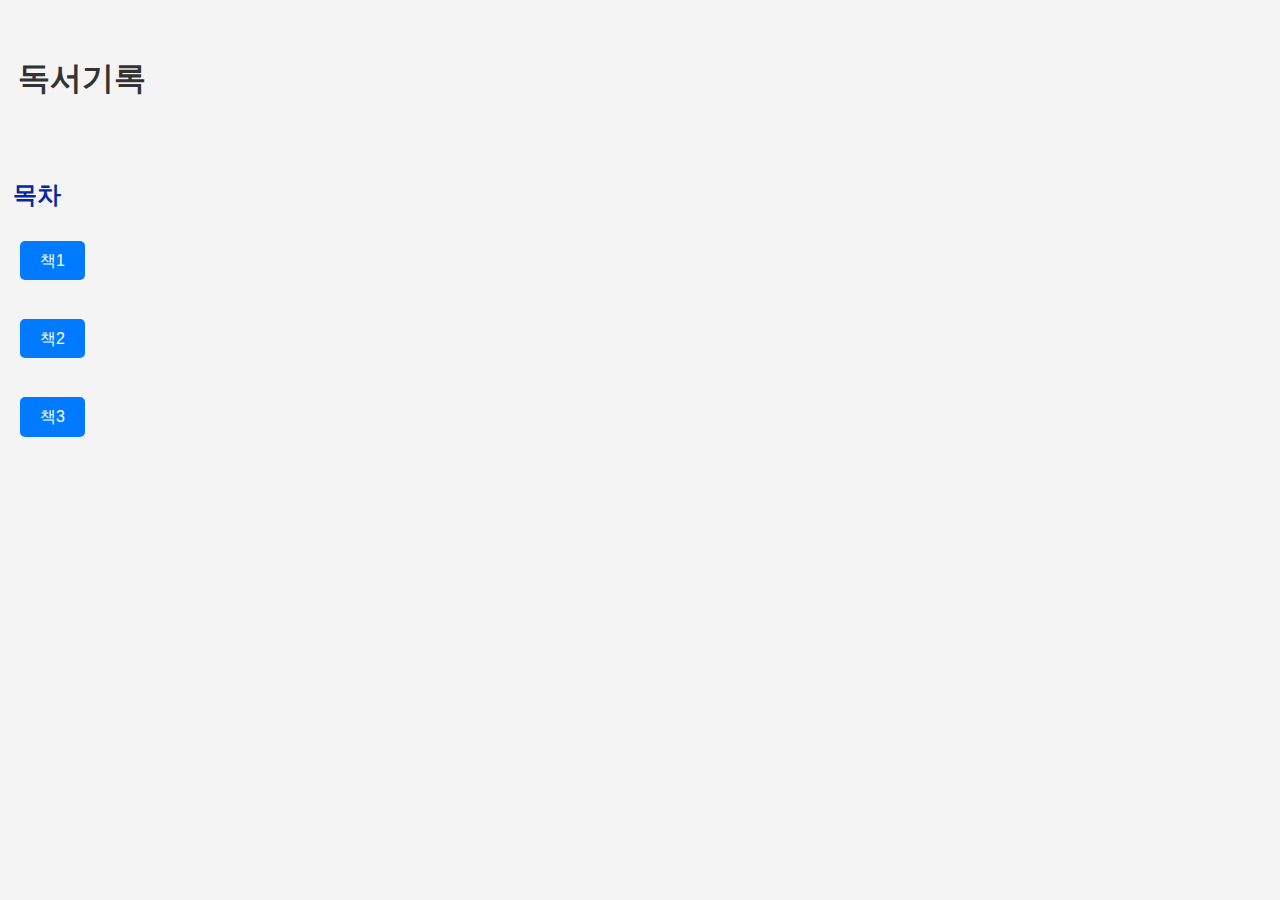
<file: index.html>
<!DOCTYPE html>
<html>
<head>
    <title>독서기록</title>
    <link rel="stylesheet" type="text/css" href="styles.css">
</head>
<body>
<br><br>
<h1>&nbsp;&nbsp;독서기록</h1>
<br><br>
<h2>&nbsp;&nbsp;목차</h2>
<p></p>
<!-- 하이퍼링크를 버튼처럼 스타일링 -->
<p>
    <a href="book1.html" class="button">책1</a><br><br>
    <a href="book2.html" class="button">책2</a><br><br>
    <a href="book3.html" class="button">책3</a><br><br>
</p>
</body>
</html>
</file>
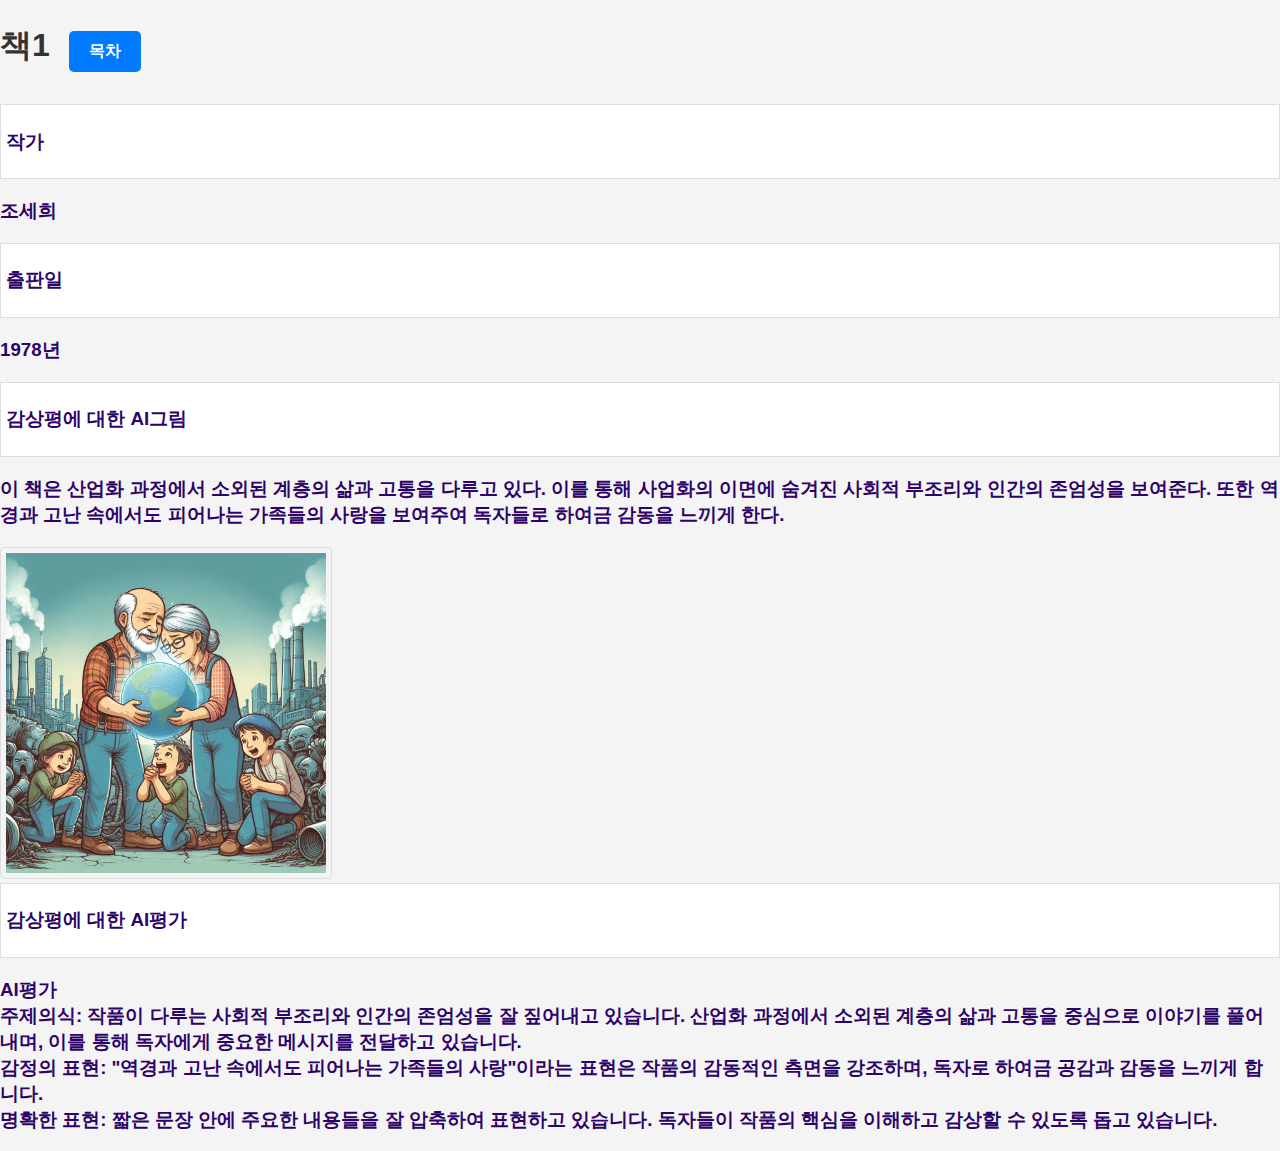
<file: book1.html>
<!DOCTYPE html>
<html>
<head>
    <title>책1</title>
    <link rel="stylesheet" type="text/css" href="styles.css">
</head>
<body>

<h1>
    책1
    <a href="index.html" class="button">목차</a>
</h1>
<ul>
    <li><h3>작가</h3></li>
    <h3>조세희</h3>
    <li><h3>출판일</h3></li>
    <h3>1978년</h3>
    <li><h3>감상평에 대한 AI그림</h3></li>
    <h3>이 책은 산업화 과정에서 소외된 계층의 삶과 고통을 다루고 있다. 이를 통해 사업화의 이면에 숨겨진 사회적 부조리와 인간의 존엄성을 보여준다. 또한 역경과 고난 속에서도 피어나는 가족들의 사랑을 보여주여 독자들로 하여금 감동을 느끼게 한다.<br> 
    </h3>
    <img src="image1.png" alt=책1">
    <li><h3>감상평에 대한 AI평가</h3></li>
    <h3>AI평가<br>
        주제의식: 작품이 다루는 사회적 부조리와 인간의 존엄성을 잘 짚어내고 있습니다. 산업화 과정에서 소외된 계층의 삶과 고통을 중심으로 이야기를 풀어     내며, 이를 통해 독자에게 중요한 메시지를 전달하고 있습니다.<br>
감정의 표현: "역경과 고난 속에서도 피어나는 가족들의 사랑"이라는 표현은 작품의 감동적인 측면을 강조하며, 독자로 하여금 공감과 감동을 느끼게 합니다.<br>
명확한 표현: 짧은 문장 안에 주요한 내용들을 잘 압축하여 표현하고 있습니다. 독자들이 작품의 핵심을 이해하고 감상할 수 있도록 돕고 있습니다.

    </h3>
</ul>

</body>
</html>
</file>
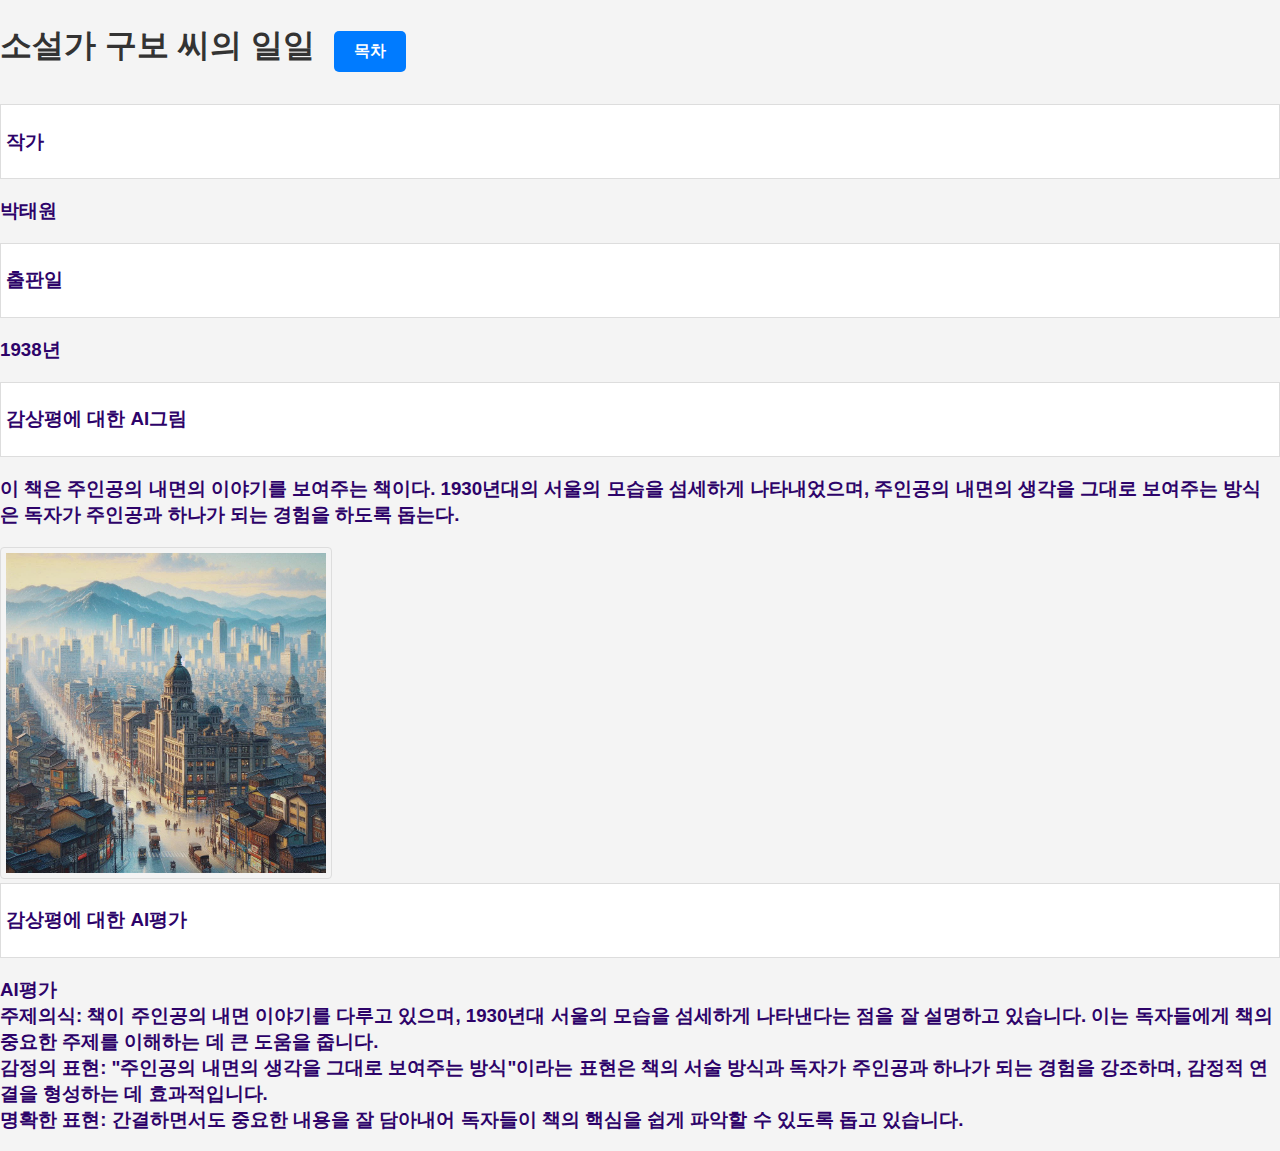
<file: book2.html>
<!DOCTYPE html>
<html>
<head>
    <title>소설가 구보 씨의 일일</title>
    <link rel="stylesheet" type="text/css" href="styles.css">
</head>
<body>

<h1>
    소설가 구보 씨의 일일
    <a href="index.html" class="button">목차</a>
</h1>
<ul>
    <li><h3>작가</h3></li>
    <h3>박태원</h3>
    <li><h3>출판일</h3></li>
    <h3>1938년</h3>
    <li><h3>감상평에 대한 AI그림</h3></li>
    <h3>이 책은 주인공의 내면의 이야기를 보여주는 책이다. 1930년대의 서울의 모습을 섬세하게 나타내었으며, 주인공의 내면의 생각을 그대로 보여주는 방식은 독자가 주인공과 하나가 되는 경험을 하도록 돕는다.<br> 
    </h3>
    <img src="image2.png" alt=책2">
    <li><h3>감상평에 대한 AI평가</h3></li>
    <h3>AI평가<br>
        주제의식: 책이 주인공의 내면 이야기를 다루고 있으며, 1930년대 서울의 모습을 섬세하게 나타낸다는 점을 잘 설명하고 있습니다. 이는 독자들에게 책의 중요한 주제를 이해하는 데 큰 도움을 줍니다.<br>
감정의 표현: "주인공의 내면의 생각을 그대로 보여주는 방식"이라는 표현은 책의 서술 방식과 독자가 주인공과 하나가 되는 경험을 강조하며, 감정적 연결을 형성하는 데 효과적입니다.<br>
명확한 표현: 간결하면서도 중요한 내용을 잘 담아내어 독자들이 책의 핵심을 쉽게 파악할 수 있도록 돕고 있습니다.

    </h3>
</ul>

</body>
</html>
</file>
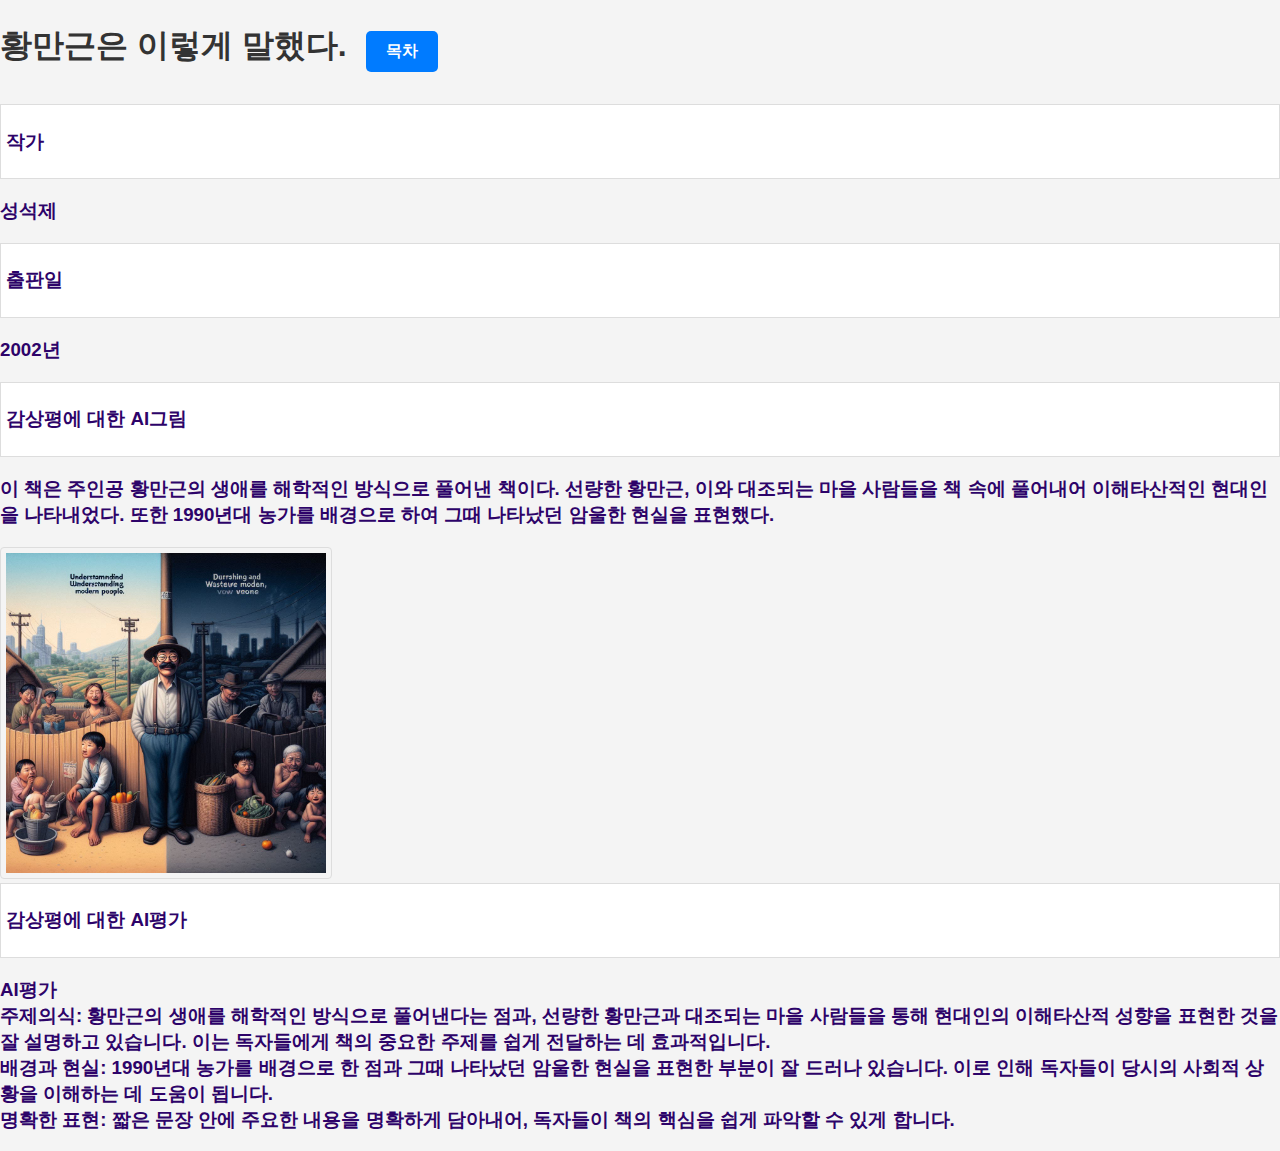
<file: book3.html>
<!DOCTYPE html>
<html>
<head>
    <title>황만근은 이렇게 말했다.</title>
    <link rel="stylesheet" type="text/css" href="styles.css">
</head>
<body>

<h1>
    황만근은 이렇게 말했다.
    <a href="index.html" class="button">목차</a>
</h1>
<ul>
    <li><h3>작가</h3></li>
    <h3>성석제</h3>
    <li><h3>출판일</h3></li>
    <h3>2002년</h3>
    <li><h3>감상평에 대한 AI그림</h3></li>
    <h3>이 책은 주인공 황만근의 생애를 해학적인 방식으로 풀어낸 책이다. 선량한 황만근, 이와 대조되는 마을 사람들을 책 속에 풀어내어 이해타산적인 현대인을 나타내었다. 또한 1990년대 농가를 배경으로 하여 그때 나타났던 암울한 현실을 표현했다.<br> 
    </h3>
    <img src="image3.png" alt=책3">
    <li><h3>감상평에 대한 AI평가</h3></li>
    <h3>AI평가<br>
        주제의식: 황만근의 생애를 해학적인 방식으로 풀어낸다는 점과, 선량한 황만근과 대조되는 마을 사람들을 통해 현대인의 이해타산적 성향을 표현한 것을 잘 설명하고 있습니다. 이는 독자들에게 책의 중요한 주제를 쉽게 전달하는 데 효과적입니다.<br>
        배경과 현실: 1990년대 농가를 배경으로 한 점과 그때 나타났던 암울한 현실을 표현한 부분이 잘 드러나 있습니다. 이로 인해 독자들이 당시의 사회적 상황을 이해하는 데 도움이 됩니다.<br>

        명확한 표현: 짧은 문장 안에 주요한 내용을 명확하게 담아내어, 독자들이 책의 핵심을 쉽게 파악할 수 있게 합니다.
    </h3>
</ul>

</body>
</html>
</file>
<file: styles.css>
body {
    font-family: Arial, sans-serif; /* 전체 페이지의 폰트 스타일 지정 */
    margin: 0;
    padding: 0;
    background-color: #f4f4f4; /* 배경색 설정 */
    text-align: center; /* 제목을 중앙 정렬 */
}

h1 {
    color: #333; /* 제목의 색상 지정 */
    text-align: left; /* 제목을 중앙 정렬 */
}

h2 {
    color: #07289f; /* 제목의 색상 지정 */
    text-align: left; /* 제목을 중앙 정렬 */
}

h3 {
    color: #2d0369; /* 제목의 색상 지정 */
    text-align: left; /* 제목을 중앙 정렬 */
}

p {
    font-size: 16px; /* 문단의 폰트 크기 지정 */
    color: #666; /* 문단의 색상 지정 */
    line-height: 1.2; /* 문단의 줄 간격 지정 */
    margin: 10px; /* 문단 주위 여백 지정 */
    text-align: left; /* 제목을 중앙 정렬 */
}

a {
    color: #000; /* 링크의 색상 지정 */
    text-decoration: none; /* 링크의 밑줄 제거 */
    text-align: center; /* 제목을 중앙 정렬 */
}
a:hover {
    color: blue; /* 마우스 오버 시 링크 색상 변경 */
    text-align: center; /* 제목을 중앙 정렬 */
}

ul {
    list-style: none; /* 목록의 스타일 없애기 */
    padding: 0;
    text-align: left; /* 제목을 중앙 정렬 */
}

li {
    background-color: #fff; /* 목록 항목 배경색 지정 */
    margin-bottom: 5px; /* 목록 항목 사이의 여백 지정 */
    padding: 5px; /* 목록 항목 내부 여백 지정 */
    border: 1px solid #ddd; /* 목록 항목 테두리 지정 */
    text-align: left; /* 제목을 중앙 정렬 */
}
img {
  border: 1px solid #ddd;
  border-radius: 4px;
  padding: 5px;
  width: 320px;
}

div {
    margin: 20px; /* div 주위 여백 지정 */
    padding: 20px; /* div 내부 여백 지정 */
    background-color: yellow; /* 배경색 지정 */
    border: 1px solid #ddd; /* 테두리 지정 */
    text-align: center; /* 제목을 중앙 정렬 */
}
.button {
    display: inline-block;
    padding: 10px 20px;
    margin: 10px;
    font-size: 16px;
    color: #ffffff;
    background-color: #007bff;
    text-align: center;
    text-decoration: none;
    border-radius: 5px;
}
.button:hover {
    background-color: #eeee08;
}
</file>
